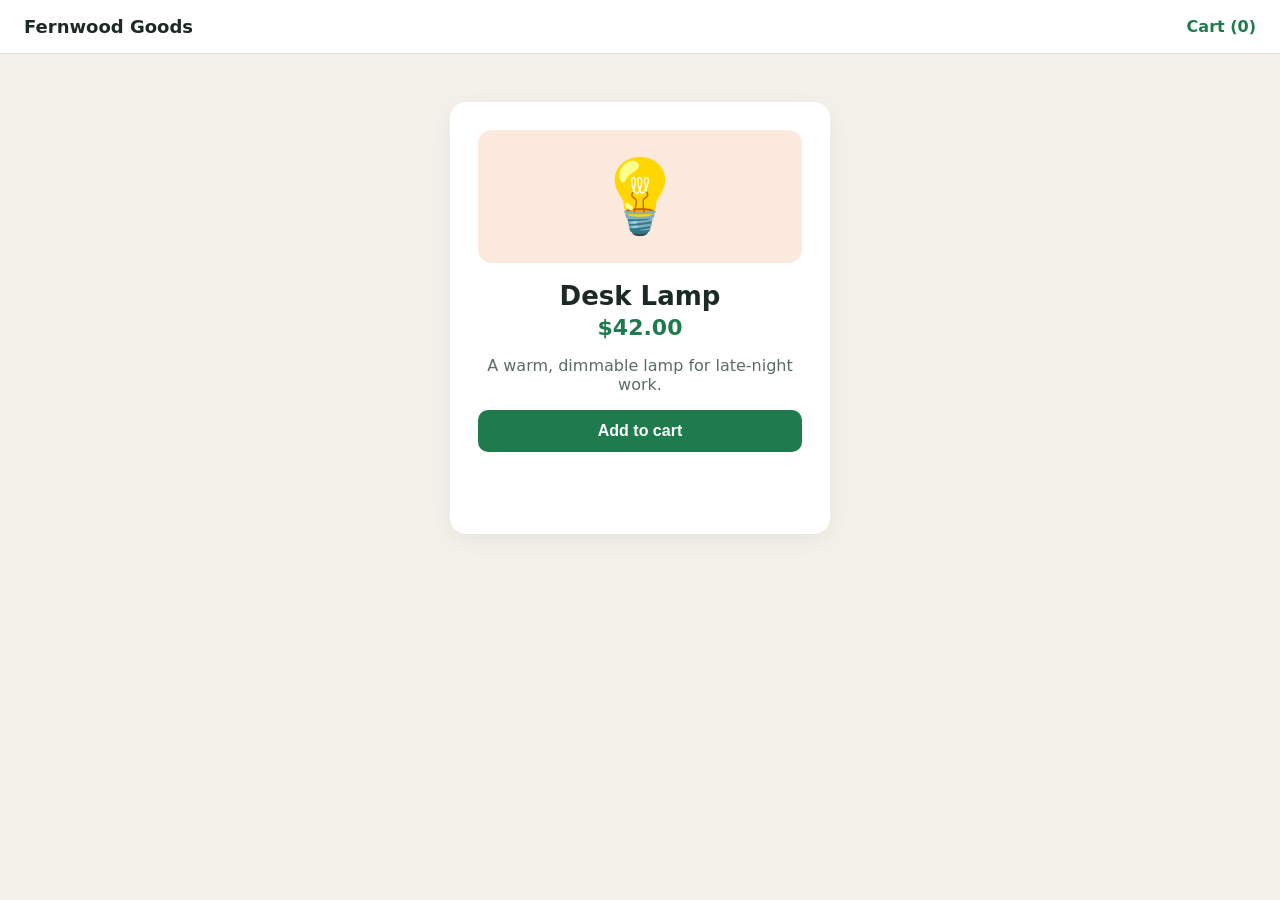
<file: site/index.html>
<!doctype html>
<html lang="en">
<head>
  <meta charset="utf-8">
  <meta name="viewport" content="width=device-width, initial-scale=1">
  <meta name="build" content="dev">
  <title>Fernwood Goods — Desk Lamp</title>
  <link rel="stylesheet" href="style.css">
</head>
<body>
  <header>
    <span class="brand">Fernwood Goods</span>
    <span id="cart-count" class="cart">Cart (0)</span>
  </header>
  <main>
    <div class="card">
      <div class="picture" aria-hidden="true">💡</div>
      <h1 id="product-name">Desk Lamp</h1>
      <p id="product-price" class="price">$42.00</p>
      <p class="blurb">A warm, dimmable lamp for late-night work.</p>
      <button id="add-to-cart" type="button">Add to cart</button>
      <p id="cart-message" class="message" role="status"></p>
    </div>
  </main>
  <script src="app.js"></script>
</body>
</html>
</file>
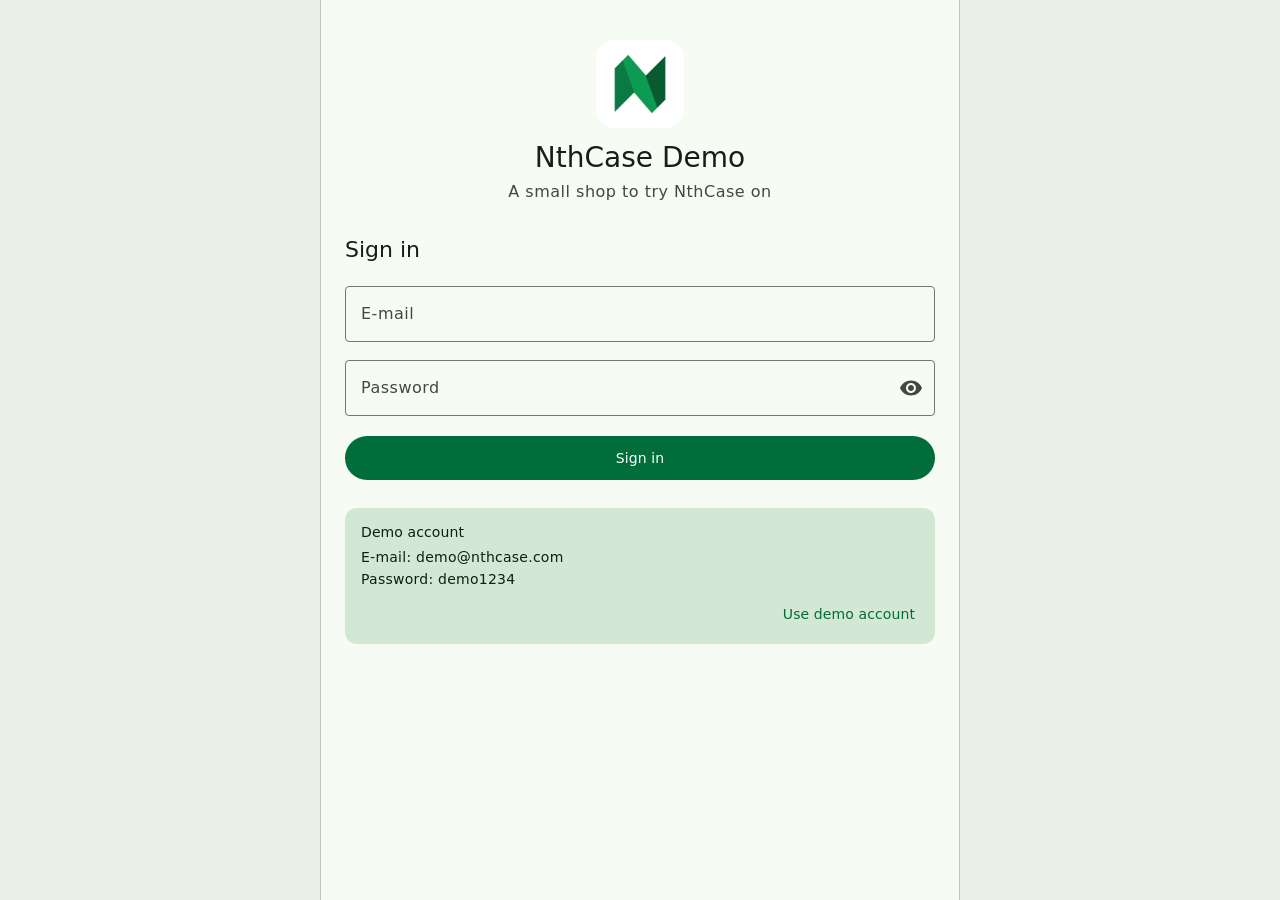
<file: site/app/index.html>
<!doctype html>
<html lang="en">
<head>
  <meta charset="utf-8">
  <meta name="viewport" content="width=device-width, initial-scale=1">
  <meta name="color-scheme" content="light dark">
  <title>NthCase Demo</title>
  <link rel="icon" href="nthcase_mark.png">
  <link rel="stylesheet" href="app.css">
  <script src="app.js" defer></script>
</head>
<body>
  <!-- The web twin of NthCase Demo (android-demo-app / ios-demo-app in GuruAI). One page; the hash picks the screen.
       Each screen is a <template> below, cloned into #screen when it opens, so only the open screen's ids exist. -->
  <div class="phone">
    <header class="toolbar" hidden>
      <button type="button" class="icon-button nav-back" aria-label="Back" title="Back" hidden>
        <svg viewBox="0 0 24 24" aria-hidden="true" data-icon="arrow_back"></svg>
      </button>
      <h1 class="toolbar-title"></h1>
      <button type="button" id="cart_action" class="icon-button cart-action" aria-label="Cart" title="Cart" hidden>
        <svg viewBox="0 0 24 24" aria-hidden="true" data-icon="ic_bag"></svg>
        <span id="cart_count" class="cart-count" hidden></span>
      </button>
      <button type="button" id="action_sign_out" class="icon-button" aria-label="Sign out" title="Sign out" hidden>
        <svg viewBox="0 0 24 24" aria-hidden="true" data-icon="ic_sign_out"></svg>
      </button>
    </header>
    <main id="screen" class="screen-host"></main>
  </div>

  <noscript><p class="noscript">NthCase Demo needs JavaScript.</p></noscript>

  <template id="screen-signin">
    <div class="screen scroll">
      <div class="signin">
        <img id="brand_mark" class="brand-mark" src="nthcase_mark.png" width="88" height="88"
             alt="NthCase Demo logo" aria-label="NthCase Demo logo">
        <h1 id="app_title" class="headline-medium" tabindex="-1">NthCase Demo</h1>
        <p id="store_tagline" class="body-large muted">A small shop to try NthCase on</p>

        <form class="signin-form" novalidate>
          <h2 class="title-large">Sign in</h2>
          <div class="field">
            <input id="email_input" type="email" placeholder=" " aria-label="E-mail" autocomplete="email"
                   autocapitalize="off" spellcheck="false" enterkeyhint="next">
            <label for="email_input">E-mail</label>
          </div>
          <div class="field has-end">
            <input id="password_input" type="password" placeholder=" " aria-label="Password"
                   autocomplete="current-password" enterkeyhint="done">
            <label for="password_input">Password</label>
            <button type="button" class="end-icon password-toggle" aria-label="Show password" aria-pressed="false">
              <svg viewBox="0 0 24 24" aria-hidden="true" data-icon="visibility"></svg>
            </button>
          </div>
          <p id="sign_in_error" class="body-medium error-text" role="status" aria-label="Wrong e-mail or password."
             hidden>Wrong e-mail or password.</p>
          <button id="sign_in_button" type="submit" class="filled-button wide tall" aria-label="Sign in">Sign in</button>
        </form>

        <section id="demo_account" class="demo-card">
          <h3 class="title-small">Demo account</h3>
          <p id="demo_account_details" class="body-medium" role="note"
             aria-label="Demo account. E-mail: demo@nthcase.com. Password: demo1234.">E-mail: demo@nthcase.com<br>Password: demo1234</p>
          <button id="use_demo_account" type="button" class="text-button" aria-label="Use demo account">Use demo account</button>
        </section>
      </div>
    </div>
  </template>

  <template id="screen-products">
    <div class="screen">
      <div class="field dense has-start has-end search-field">
        <svg class="start-icon" viewBox="0 0 24 24" aria-hidden="true" data-icon="ic_search"></svg>
        <input id="search_input" type="text" placeholder=" " aria-label="Search products" autocomplete="off"
               spellcheck="false" enterkeyhint="search">
        <label for="search_input">Search products</label>
        <button type="button" class="end-icon clear-text" aria-label="Clear text" hidden>
          <svg viewBox="0 0 24 24" aria-hidden="true" data-icon="cancel"></svg>
        </button>
      </div>
      <div class="scroll grow">
        <ul id="product_list" class="product-grid" aria-label="Fernwood Goods"></ul>
        <p id="products_empty" class="body-large muted products-empty" role="status"
           aria-label="No products match your search." hidden>No products match your search.</p>
      </div>
    </div>
  </template>

  <template id="screen-detail">
    <div class="screen">
      <div class="scroll grow">
        <div class="detail">
          <svg id="detail_image" class="art detail-image" viewBox="0 0 120 120" role="img"></svg>
          <h2 id="detail_name" class="headline-small"></h2>
          <p id="detail_price" class="title-large primary-text"></p>
          <p id="detail_description" class="body-large muted detail-description"></p>
          <p class="title-small quantity-label">Quantity</p>
          <div class="stepper">
            <button type="button" id="qty_decrease" class="outlined-icon-button" aria-label="Decrease quantity">
              <svg viewBox="0 0 24 24" aria-hidden="true" data-icon="ic_remove"></svg>
            </button>
            <output id="qty_value" class="title-large qty-value" aria-label="Quantity 1">1</output>
            <button type="button" id="qty_increase" class="outlined-icon-button" aria-label="Increase quantity">
              <svg viewBox="0 0 24 24" aria-hidden="true" data-icon="ic_add"></svg>
            </button>
          </div>
        </div>
      </div>
      <div class="bottom-bar">
        <div class="snackbar-host" role="status"></div>
        <button type="button" id="add_to_cart" class="filled-button wide tall" aria-label="Add to cart">
          <svg class="button-icon" viewBox="0 0 24 24" aria-hidden="true" data-icon="ic_bag"></svg>Add to cart
        </button>
      </div>
    </div>
  </template>

  <template id="snackbar">
    <div class="snackbar">
      <span id="snackbar_text" class="body-medium">Added to cart</span>
      <button type="button" id="snackbar_action" class="snackbar-action" aria-label="View cart">View cart</button>
    </div>
  </template>

  <template id="screen-cart">
    <div class="screen">
      <div id="cart_content" class="screen">
        <div class="scroll grow">
          <ul id="cart_lines" class="cart-lines"></ul>
        </div>
        <section id="cart_summary" class="cart-summary">
          <div class="total-row">
            <span class="title-medium" aria-hidden="true">Total</span>
            <output id="cart_total" class="headline-small"></output>
          </div>
          <button type="button" id="checkout_button" class="filled-button wide tall" aria-label="Checkout">Checkout</button>
          <button type="button" id="continue_shopping" class="text-button wide" aria-label="Continue shopping">Continue shopping</button>
        </section>
      </div>
      <div id="cart_empty" class="scroll grow" hidden>
        <div class="centered-body">
          <svg class="art empty-art" viewBox="0 0 120 120" role="img" aria-label="An empty shopping bag"
               data-art="art_empty_cart"></svg>
          <h2 id="cart_empty_title" class="title-large">Your cart is empty</h2>
          <p class="body-large muted">Pick something you like from the products.</p>
          <button type="button" id="browse_products" class="filled-button" aria-label="Browse products">Browse products</button>
        </div>
      </div>
    </div>
  </template>

  <template id="screen-order-placed">
    <div class="screen scroll">
      <div class="centered-body order-placed">
        <svg class="art order-art" viewBox="0 0 120 120" role="img" aria-label="A check mark"
             data-art="art_order_placed"></svg>
        <h1 id="order_placed_title" class="headline-medium" tabindex="-1">Order placed</h1>
        <p id="order_placed_message" class="body-large muted">Thank you! Your order is confirmed and on its way.</p>
        <button type="button" id="back_to_products" class="filled-button" aria-label="Back to products">Back to products</button>
      </div>
    </div>
  </template>
</body>
</html>
</file>
<file: site/style.css>
:root { --ink: #1d2a24; --muted: #5d6b64; --green: #1f7a4d; --bg: #f3f1ea; }
* { box-sizing: border-box; }
body { margin: 0; font-family: system-ui, -apple-system, "Segoe UI", sans-serif; background: var(--bg); color: var(--ink); }
header { display: flex; justify-content: space-between; align-items: center; padding: 16px 24px; background: #fff; border-bottom: 1px solid #e2ded3; }
.brand { font-weight: 700; font-size: 18px; }
.cart { font-weight: 600; color: var(--green); }
main { display: grid; place-items: center; padding: 48px 16px; }
.card { width: 100%; max-width: 380px; background: #fff; border-radius: 16px; padding: 28px; box-shadow: 0 6px 24px rgba(0,0,0,.06); text-align: center; }
.picture { font-size: 72px; background: #fbe9dd; border-radius: 14px; padding: 24px 0; }
h1 { margin: 18px 0 4px; font-size: 26px; }
.price { margin: 0; font-size: 22px; font-weight: 700; color: var(--green); }
.blurb { color: var(--muted); }
button { width: 100%; padding: 12px; border: 0; border-radius: 10px; background: var(--green); color: #fff; font-size: 16px; font-weight: 600; cursor: pointer; }
.message { min-height: 1.4em; color: var(--green); font-weight: 600; }
</file>
<file: site/app/app.css>
/* NthCase Demo, web twin. Colours from android-demo-app res/values/colors.xml and values-night/colors.xml;
   sizes and type follow its Material 3 layouts (1 dp = 1 px). */
:root {
  color-scheme: light dark;
  --primary: #006D3B;
  --on-primary: #FFFFFF;
  --primary-container: #98F6B5;
  --on-primary-container: #00210E;
  --secondary-container: #D2E8D4;
  --on-secondary-container: #0D1F13;
  --error: #BA1A1A;
  --background: #F6FBF3;
  --surface: #F6FBF3;
  --on-surface: #181D19;
  --on-surface-variant: #414942;
  --outline: #717971;
  --outline-variant: #C1C9BF;
  --surface-container-low: #F0F5ED;
  --surface-container: #EAEFE8;
  --surface-container-high: #E5EAE2;
  --inverse-surface: #2D322D;
  --inverse-on-surface: #EDF2EA;
  --inverse-primary: #7CDA9B;
  --art-bg-mug: #FBE7E1;
  --art-bg-notebook: #E3ECF7;
  --art-bg-plant: #E6F4E1;
  --art-bg-candle: #FBF1DE;
  --art-bg-tote: #F3EEDF;
  --art-bg-bottle: #E0F2F1;
  --art-bg-clock: #ECE7F6;
  --art-bg-lamp: #FCE9DD;
  --art-bg-sunglasses: #E1EEF8;
  --art-bg-umbrella: #F6E9EA;
  --font: Roboto, system-ui, -apple-system, "Segoe UI", "Helvetica Neue", Arial, sans-serif;
}

@media (prefers-color-scheme: dark) {
  :root {
    --primary: #7CDA9B;
    --on-primary: #00391C;
    --primary-container: #00522B;
    --on-primary-container: #98F6B5;
    --secondary-container: #384B3C;
    --on-secondary-container: #D2E8D4;
    --error: #FFB4AB;
    --background: #101510;
    --surface: #101510;
    --on-surface: #DFE4DC;
    --on-surface-variant: #C1C9BF;
    --outline: #8B938A;
    --outline-variant: #414942;
    --surface-container-low: #181D19;
    --surface-container: #1C211D;
    --surface-container-high: #262B27;
    --inverse-surface: #DFE4DC;
    --inverse-on-surface: #2D322D;
    --inverse-primary: #006D3B;
    --art-bg-mug: #3A2722;
    --art-bg-notebook: #1E2B3A;
    --art-bg-plant: #1F3420;
    --art-bg-candle: #3A2F1E;
    --art-bg-tote: #33301F;
    --art-bg-bottle: #1C3533;
    --art-bg-clock: #2C2640;
    --art-bg-lamp: #3B2A21;
    --art-bg-sunglasses: #1D2D3B;
    --art-bg-umbrella: #3A2426;
  }
}

* { box-sizing: border-box; }
html, body { height: 100%; margin: 0; }
body {
  background: var(--surface-container);
  color: var(--on-surface);
  font: 400 16px/24px var(--font);
  letter-spacing: 0.5px;
  -webkit-font-smoothing: antialiased;
  -webkit-tap-highlight-color: transparent;
}
[hidden] { display: none !important; }
h1, h2, h3, p, ul { margin: 0; padding: 0; }
ul { list-style: none; }
button, input, output { font: inherit; letter-spacing: inherit; color: inherit; }
button { cursor: pointer; }
button:disabled { cursor: default; }
[tabindex="-1"]:focus { outline: none; }
:focus-visible { outline: 2px solid var(--primary); outline-offset: 2px; }

/* Material 3 type scale */
.headline-medium { font-size: 28px; line-height: 36px; font-weight: 400; letter-spacing: 0; }
.headline-small { font-size: 24px; line-height: 32px; font-weight: 400; letter-spacing: 0; }
.title-large { font-size: 22px; line-height: 28px; font-weight: 400; letter-spacing: 0; }
.title-medium { font-size: 16px; line-height: 24px; font-weight: 500; letter-spacing: 0.15px; }
.title-small { font-size: 14px; line-height: 20px; font-weight: 500; letter-spacing: 0.1px; }
.body-large { font-size: 16px; line-height: 24px; font-weight: 400; letter-spacing: 0.5px; }
.body-medium { font-size: 14px; line-height: 20px; font-weight: 400; letter-spacing: 0.25px; }
.label-large { font-size: 14px; line-height: 20px; font-weight: 500; letter-spacing: 0.1px; }
.muted { color: var(--on-surface-variant); }
.primary-text { color: var(--primary); }

/* The phone: full width on a phone, a centred column on anything wider. */
.phone {
  position: relative;
  display: flex;
  flex-direction: column;
  width: 100%;
  max-width: 420px;
  height: 100vh;
  height: 100dvh;
  margin: 0 auto;
  background: var(--background);
  overflow: hidden;
}
@media (min-width: 421px) {
  .phone { border-inline: 1px solid var(--outline-variant); }
}
/* A wide window (or a phone on its side) gets the wider column and three product columns. */
@media (min-width: 1000px), (orientation: landscape) and (max-height: 500px) and (min-width: 600px) {
  .phone { max-width: 640px; }
  .product-grid { grid-template-columns: repeat(3, minmax(0, 1fr)) !important; }
}

.screen-host, .screen { display: flex; flex-direction: column; flex: 1; min-height: 0; }
.scroll { overflow-y: auto; overscroll-behavior: contain; }
.grow { flex: 1; min-height: 0; }

/* Toolbar */
.toolbar {
  display: flex;
  align-items: center;
  flex: none;
  height: 64px;
  padding: 0 0 0 4px;
  background: var(--surface);
}
.toolbar-title {
  flex: 1;
  min-width: 0;
  margin-left: 12px;
  font-size: 22px;
  line-height: 28px;
  font-weight: 400;
  letter-spacing: 0;
  white-space: nowrap;
  overflow: hidden;
  text-overflow: ellipsis;
}
.nav-back:not([hidden]) + .toolbar-title { margin-left: 8px; }

.icon-button {
  position: relative;
  display: inline-grid;
  place-items: center;
  flex: none;
  width: 48px;
  height: 48px;
  padding: 0;
  border: 0;
  border-radius: 50%;
  background: transparent;
  color: var(--on-surface-variant);
}
.icon-button svg { width: 24px; height: 24px; }
.cart-action { color: var(--on-surface); }
.icon-button:hover { background: color-mix(in srgb, currentColor 8%, transparent); }
.icon-button:active { background: color-mix(in srgb, currentColor 12%, transparent); }
.cart-count {
  position: absolute;
  top: 6px;
  right: 4px;
  min-width: 18px;
  height: 18px;
  padding: 0 4px;
  border-radius: 9px;
  background: var(--primary);
  color: var(--on-primary);
  font-size: 11px;
  line-height: 18px;
  font-weight: 500;
  letter-spacing: 0.5px;
  text-align: center;
}

/* Buttons */
.filled-button, .text-button {
  display: inline-flex;
  align-items: center;
  justify-content: center;
  gap: 8px;
  min-height: 40px;
  padding: 0 24px;
  border: 0;
  border-radius: 999px;
  font-size: 14px;
  line-height: 20px;
  font-weight: 500;
  letter-spacing: 0.1px;
}
.filled-button { background: var(--primary); color: var(--on-primary); }
.filled-button:hover { box-shadow: inset 0 0 0 100px color-mix(in srgb, var(--on-primary) 8%, transparent); }
.filled-button:active { box-shadow: inset 0 0 0 100px color-mix(in srgb, var(--on-primary) 12%, transparent); }
.text-button { padding: 0 12px; background: transparent; color: var(--primary); }
.text-button:hover { background: color-mix(in srgb, var(--primary) 8%, transparent); }
.text-button:active { background: color-mix(in srgb, var(--primary) 12%, transparent); }
.wide { width: 100%; }
.tall { min-height: 44px; }
.button-icon { width: 18px; height: 18px; flex: none; }

.outlined-icon-button {
  position: relative;
  display: inline-grid;
  place-items: center;
  flex: none;
  width: 48px;
  height: 48px;
  padding: 0;
  border: 0;
  background: transparent;
  color: var(--primary);
}
.outlined-icon-button::before {
  content: "";
  position: absolute;
  inset: 4px;
  border: 1px solid var(--outline);
  border-radius: 50%;
}
.outlined-icon-button svg { position: relative; width: 24px; height: 24px; }
.outlined-icon-button:hover::before { background: color-mix(in srgb, var(--primary) 8%, transparent); }
.outlined-icon-button:active::before { background: color-mix(in srgb, var(--primary) 12%, transparent); }
.outlined-icon-button:disabled { color: color-mix(in srgb, var(--on-surface) 38%, transparent); }
.outlined-icon-button:disabled::before {
  border-color: color-mix(in srgb, var(--on-surface) 12%, transparent);
  background: transparent;
}

/* Outlined text fields, label inside until the field has focus or text */
.field { position: relative; }
.field input {
  display: block;
  width: 100%;
  height: 56px;
  margin: 0;
  padding: 0 16px;
  border: 1px solid var(--outline);
  border-radius: 4px;
  background: transparent;
  color: var(--on-surface);
  font-size: 16px;
  letter-spacing: 0.5px;
  outline: none;
  caret-color: var(--primary);
}
.field input:hover { border-color: var(--on-surface); }
.field input:focus { border-color: var(--primary); box-shadow: inset 0 0 0 1px var(--primary); }
.field label {
  position: absolute;
  left: 12px;
  top: 28px;
  transform: translateY(-50%);
  padding: 0 4px;
  color: var(--on-surface-variant);
  font-size: 16px;
  line-height: 24px;
  letter-spacing: 0.5px;
  pointer-events: none;
  transition: top 0.15s, font-size 0.15s, line-height 0.15s;
}
.field input:focus + label,
.field input:not(:placeholder-shown) + label {
  top: 0;
  font-size: 12px;
  line-height: 16px;
  letter-spacing: 0.4px;
  background: var(--background);
}
.field input:focus + label { color: var(--primary); }
.field.has-end input { padding-right: 52px; }
.field.has-start input { padding-left: 52px; }
.field.has-start label { left: 48px; }
.field.has-start input:focus + label,
.field.has-start input:not(:placeholder-shown) + label { left: 12px; }
.field .start-icon {
  position: absolute;
  left: 12px;
  top: 50%;
  width: 24px;
  height: 24px;
  transform: translateY(-50%);
  color: var(--on-surface-variant);
  pointer-events: none;
}
.field .end-icon {
  position: absolute;
  right: 0;
  top: 50%;
  display: grid;
  place-items: center;
  width: 48px;
  height: 48px;
  padding: 0;
  border: 0;
  border-radius: 50%;
  transform: translateY(-50%);
  background: transparent;
  color: var(--on-surface-variant);
}
.field .end-icon svg { width: 24px; height: 24px; }
.field.dense input { height: 48px; }
.field.dense label { top: 24px; }

/* Sign in */
.signin {
  display: flex;
  flex-direction: column;
  align-items: center;
  padding: 40px 24px 24px;
}
.brand-mark { display: block; width: 88px; height: 88px; }
#app_title { margin-top: 12px; }
#store_tagline { margin-top: 4px; text-align: center; }
.signin-form { display: flex; flex-direction: column; align-self: stretch; margin-top: 32px; }
.signin-form .field { margin-top: 22px; }
.signin-form .field + .field { margin-top: 18px; }
.error-text { margin-top: 8px; color: var(--error); }
#sign_in_button { margin-top: 20px; }
.demo-card {
  display: flex;
  flex-direction: column;
  align-self: stretch;
  margin-top: 28px;
  padding: 14px 8px 6px 16px;
  border-radius: 12px;
  background: var(--secondary-container);
  color: var(--on-secondary-container);
}
#demo_account_details { margin-top: 4px; line-height: 22px; }
#use_demo_account { align-self: flex-end; min-height: 48px; color: var(--primary); }

/* Products */
.search-field { flex: none; margin: 14px 16px 0; }
.product-grid {
  display: grid;
  grid-template-columns: repeat(2, minmax(0, 1fr));
  padding: 8px 10px 16px;
}
.product-grid li { display: flex; padding: 6px; }
.product-card {
  display: flex;
  flex-direction: column;
  align-items: stretch;
  width: 100%;
  padding: 10px;
  border: 0;
  border-radius: 12px;
  background: var(--surface-container-low);
  color: var(--on-surface);
  text-align: left;
}
.product-card:hover { box-shadow: inset 0 0 0 100px color-mix(in srgb, var(--on-surface) 8%, transparent); }
.product-card:active { box-shadow: inset 0 0 0 100px color-mix(in srgb, var(--on-surface) 12%, transparent); }
.art { display: block; }
.product-image { width: 100%; height: auto; aspect-ratio: 1; }
/* Android draws the card's name and price at the font's own line height, not the type scale's. */
.product-name { margin-top: 10px; line-height: 21px; white-space: nowrap; overflow: hidden; text-overflow: ellipsis; }
.product-card .label-large { margin-top: 2px; line-height: 19px; }
.products-empty { margin-top: 48px; text-align: center; }

/* Product details */
.detail { display: flex; flex-direction: column; align-items: flex-start; padding: 16px; }
.detail-image { width: 100%; height: auto; aspect-ratio: 1; margin-bottom: 16px; }
#detail_price { margin-top: 4px; }
.detail-description { margin-top: 12px; }
.quantity-label { margin-top: 20px; }
.stepper { display: flex; align-items: center; margin-top: 8px; }
.qty-value { min-width: 48px; text-align: center; }
.bottom-bar { position: relative; flex: none; padding: 16px; }
.snackbar-host { position: absolute; left: 8px; right: 8px; bottom: 100%; }
.snackbar {
  display: flex;
  align-items: center;
  min-height: 48px;
  margin-bottom: 4px;
  padding: 0 8px 0 16px;
  border-radius: 4px;
  background: var(--inverse-surface);
  color: var(--inverse-on-surface);
  box-shadow: 0 3px 5px rgba(0, 0, 0, 0.2), 0 6px 10px rgba(0, 0, 0, 0.14);
  animation: snackbar-in 0.15s ease-out;
}
.snackbar #snackbar_text { flex: 1; }
.snackbar-action {
  min-height: 36px;
  padding: 0 8px;
  border: 0;
  border-radius: 4px;
  background: transparent;
  color: var(--inverse-primary);
  font-size: 14px;
  font-weight: 500;
  letter-spacing: 0.1px;
}
.snackbar-action:hover { background: color-mix(in srgb, var(--inverse-primary) 8%, transparent); }
@keyframes snackbar-in { from { opacity: 0; transform: translateY(8px); } }
@media (prefers-reduced-motion: reduce) { .snackbar { animation: none; } .field label { transition: none; } }

/* Cart */
.cart-lines { padding: 8px 10px; }
.cart-line {
  display: flex;
  align-items: center;
  margin: 6px;
  padding: 12px 8px 4px 12px;
  border-radius: 12px;
  background: var(--surface-container-low);
}
.line-image { flex: none; align-self: flex-start; width: 64px; height: 64px; }
.line-main { display: flex; flex-direction: column; align-items: flex-start; flex: 1; min-width: 0; margin-left: 12px; }
.line-name { max-width: 100%; white-space: nowrap; overflow: hidden; text-overflow: ellipsis; }
.line-remove { min-height: 48px; margin-left: -12px; }
.line-side { display: flex; flex-direction: column; align-items: flex-end; }
.stepper.small { margin-top: 0; }
.line-qty { min-width: 32px; text-align: center; }
.line-total { margin-right: 8px; }
.cart-summary { flex: none; padding: 16px; background: var(--surface-container); }
.total-row { display: flex; align-items: center; justify-content: space-between; }
#checkout_button { margin-top: 12px; }
#continue_shopping { min-height: 48px; margin-top: 4px; }
.centered-body {
  display: flex;
  flex-direction: column;
  align-items: center;
  justify-content: center;
  min-height: 100%;
  padding: 16px;
  text-align: center;
}
.empty-art { width: 96px; height: 96px; }
#cart_empty_title { margin-top: 16px; }
.centered-body .body-large { margin-top: 4px; }
#browse_products { margin-top: 20px; }

/* Order placed */
.order-placed { padding: 24px; }
.order-art { width: 120px; height: 120px; }
#order_placed_title { margin-top: 20px; }
.order-placed #order_placed_message { margin-top: 8px; }
#back_to_products { margin-top: 28px; }

.noscript { padding: 24px; text-align: center; }
</file>
